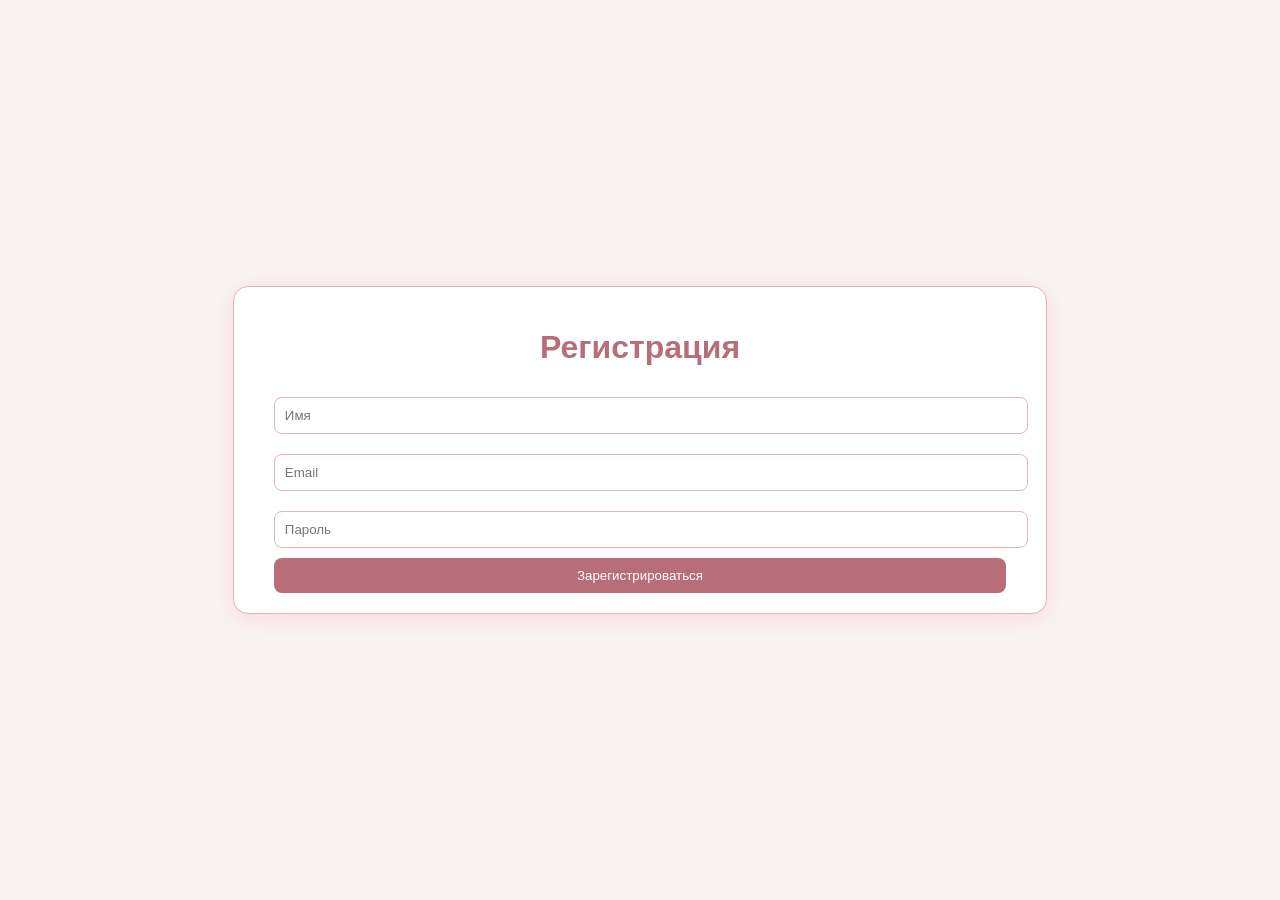
<file: form.html>
<!DOCTYPE html>
<html lang="ru">
<head>
<meta charset="UTF-8">
<title>Регистрация</title>
<style>
  body {
    background-color: #f9f3f3;
    display: flex;
    justify-content: center;
    align-items: center;
    height: 100vh;
    margin: 0;
    font-family: Arial, sans-serif;
  }

  .card {
    background: white;
    padding: 20px 40px;
    border-radius: 15px;
    box-shadow: 0 4px 20px rgba(255, 192, 203, 0.5);
    border: 1px solid #e5b4b4;
    transition: box-shadow 0.3s ease;
  }

  .card:hover {
    box-shadow: 0 0 30px rgba(255, 105, 180, 0.7);
  }

  h1 {
    text-align: center;
    color: #b76e79; /* оттенок розового золота */
  }

  input[type="text"], input[type="email"], input[type="password"] {
    width: 100%;
    padding: 10px;
    margin: 10px 0;
    border: 1px solid #e5b4b4;
    border-radius: 8px;
    outline: none;
    transition: border-color 0.3s;
  }

  input[type="text"]:focus, input[type="email"]:focus, input[type="password"]:focus {
    border-color: #ff69b4;
    box-shadow: 0 0 8px rgba(255, 20, 147, 0.6);
  }

  button {
    width: 100%;
    padding: 10px;
    background-color: #b76e79;
    color: white;
    border: none;
    border-radius: 8px;
    cursor: pointer;
    transition: background 0.3s;
  }

  button:hover {
    background-color: #d88c9a;
  }
  
</style>
</head>
<body>

<div class="card">
  <strong><h1>Регистрация</h1></strong>
  <form>
    <input type="text" placeholder="Имя" required>
    <input type="email" placeholder="Email" required>
    <input type="password" placeholder="Пароль" required>
    <button type="submit">Зарегистрироваться</button>
  </form>
</div>

</body>
</html>
</file>
